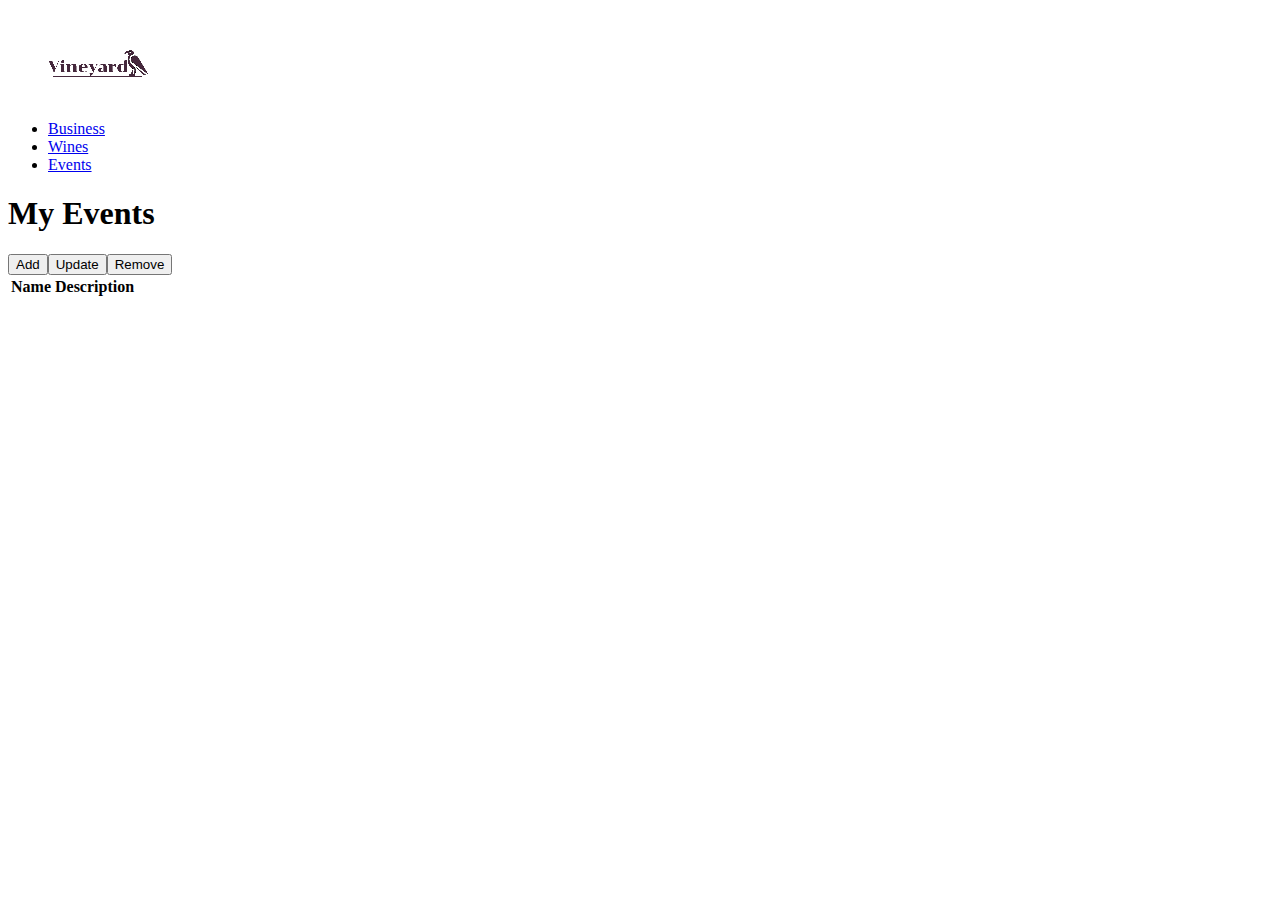
<file: EventsBusiness.html>
<!DOCTYPE html>
<html lang="en">
  <head>
    <meta charset="UTF-8" />
    <meta http-equiv="X-UA-Compatible" content="IE=edge" />
    <meta name="viewport" content="width=device-width, initial-scale=1.0" />
    <link
      href="https://cdn.jsdelivr.net/npm/bootstrap@5.3.0-alpha3/dist/css/bootstrap.min.css"
      rel="stylesheet"
      integrity="sha384-KK94CHFLLe+nY2dmCWGMq91rCGa5gtU4mk92HdvYe+M/SXH301p5ILy+dN9+nJOZ"
      crossorigin="anonymous"
    />
    <style>
      .d-flex {
        justify-content: center;
        align-items: center;
      }

      .logo {
        display: flex;
        align-items: center;
        margin-right: 1rem;
      }

      .logo img {
        height: 100px; /* Adjust the height as needed */
        margin-right: 0.5rem;
      }
    </style>
    <script src="js/managerEvents.js"></script>
    <title>Manager Events View</title>
  </head>
  <body>
    <!--The NavBar-->
    <ul class="nav nav-tabs d-flex">
      <li class="nav-item logo">
        <a href="index.php"><img src="img\Vineyard.svg" alt="Logo" /></a>
      </li>
      <li class="nav-item">
        <a class="nav-link" href="managerBusiness.html">Business</a>
      </li>
      <li class="nav-item">
        <a class="nav-link" href="managerWines.html">Wines</a>
      </li>
      <li class="nav-item">
        <a
          class="nav-link active"
          aria-current="page"
          href="EventsBusiness.html"
          >Events</a
        >
      </li>
    </ul>

    <div id="formContainer" class="container"></div>
  </body>
</html>
</file>
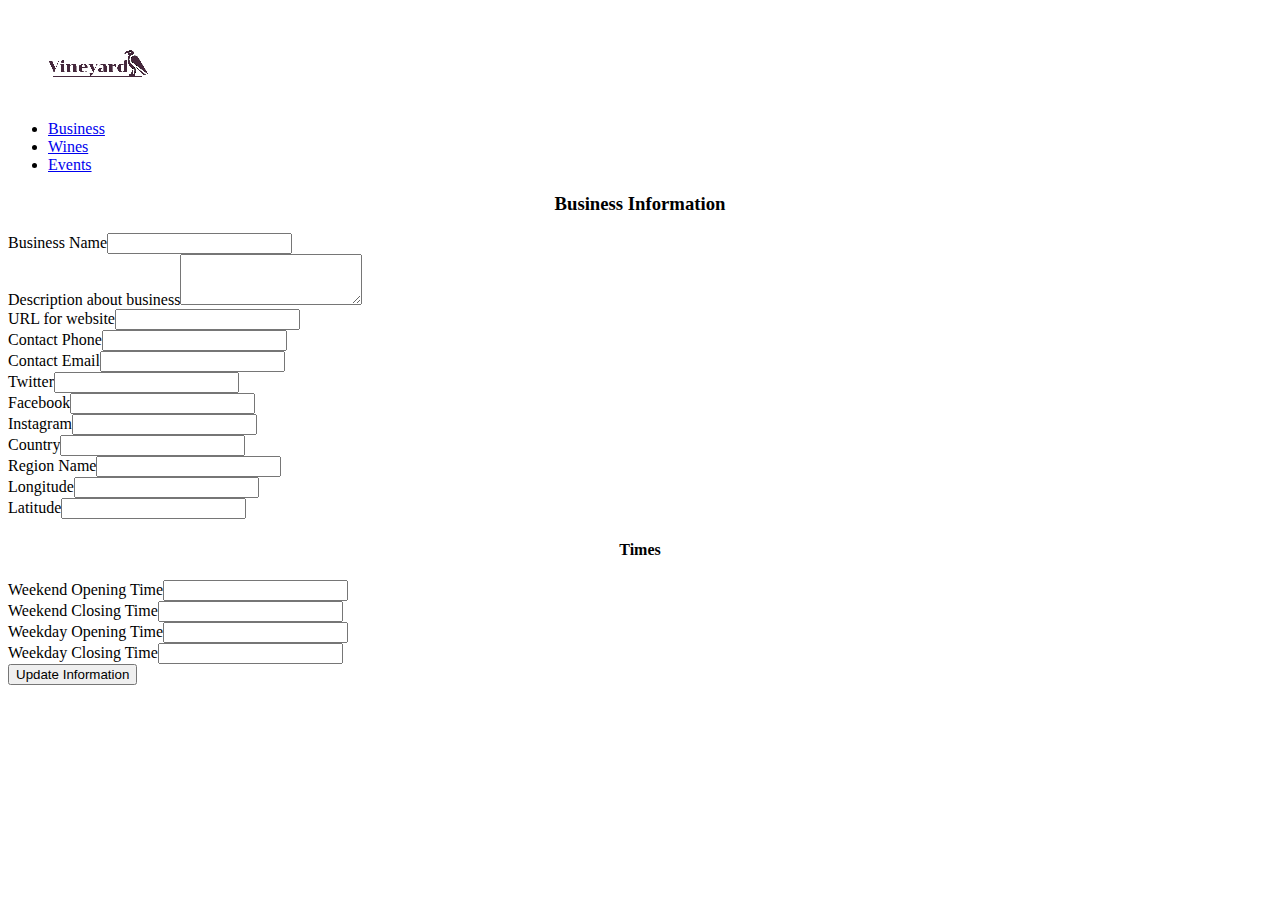
<file: managerBusiness.html>
<!DOCTYPE html>
<html lang="en">
  <head>
    <meta charset="UTF-8" />
    <meta http-equiv="X-UA-Compatible" content="IE=edge" />
    <meta name="viewport" content="width=device-width, initial-scale=1.0" />
    <link
      href="https://cdn.jsdelivr.net/npm/bootstrap@5.3.0-alpha3/dist/css/bootstrap.min.css"
      rel="stylesheet"
      integrity="sha384-KK94CHFLLe+nY2dmCWGMq91rCGa5gtU4mk92HdvYe+M/SXH301p5ILy+dN9+nJOZ"
      crossorigin="anonymous"
    />
    <style>
      .d-flex {
        justify-content: center;
        align-items: center;
      }

      .heading {
        text-align: center;
      }

      .logo {
        display: flex;
        align-items: center;
        margin-right: 1rem;
      }

      .logo img {
        height: 100px; /* Adjust the height as needed */
        margin-right: 0.5rem;
      }
    </style>
    <script src="js/managerBusiness.js"></script>
    <title>Manager View</title>
  </head>
  <body>
    <ul class="nav nav-tabs d-flex">
      <li class="nav-item logo">
        <a href="index.php"><img src="img\Vineyard.svg" alt="Logo" /></a>
      </li>
      <li class="nav-item">
        <a
          class="nav-link active"
          aria-current="page"
          href="managerBusiness.html"
          >Business</a
        >
      </li>
      <li class="nav-item">
        <a class="nav-link" href="managerWines.html">Wines</a>
      </li>
      <li class="nav-item">
        <a class="nav-link" href="EventsBusiness.html">Events</a>
      </li>
    </ul>

    <div id="container"></div>

    <button
      type="submit"
      class="btn btn-primary btn-lg d-block mx-auto"
      onclick="updateInfo()"
    >
      Update Information
    </button>
  </body>
</html>
</file>
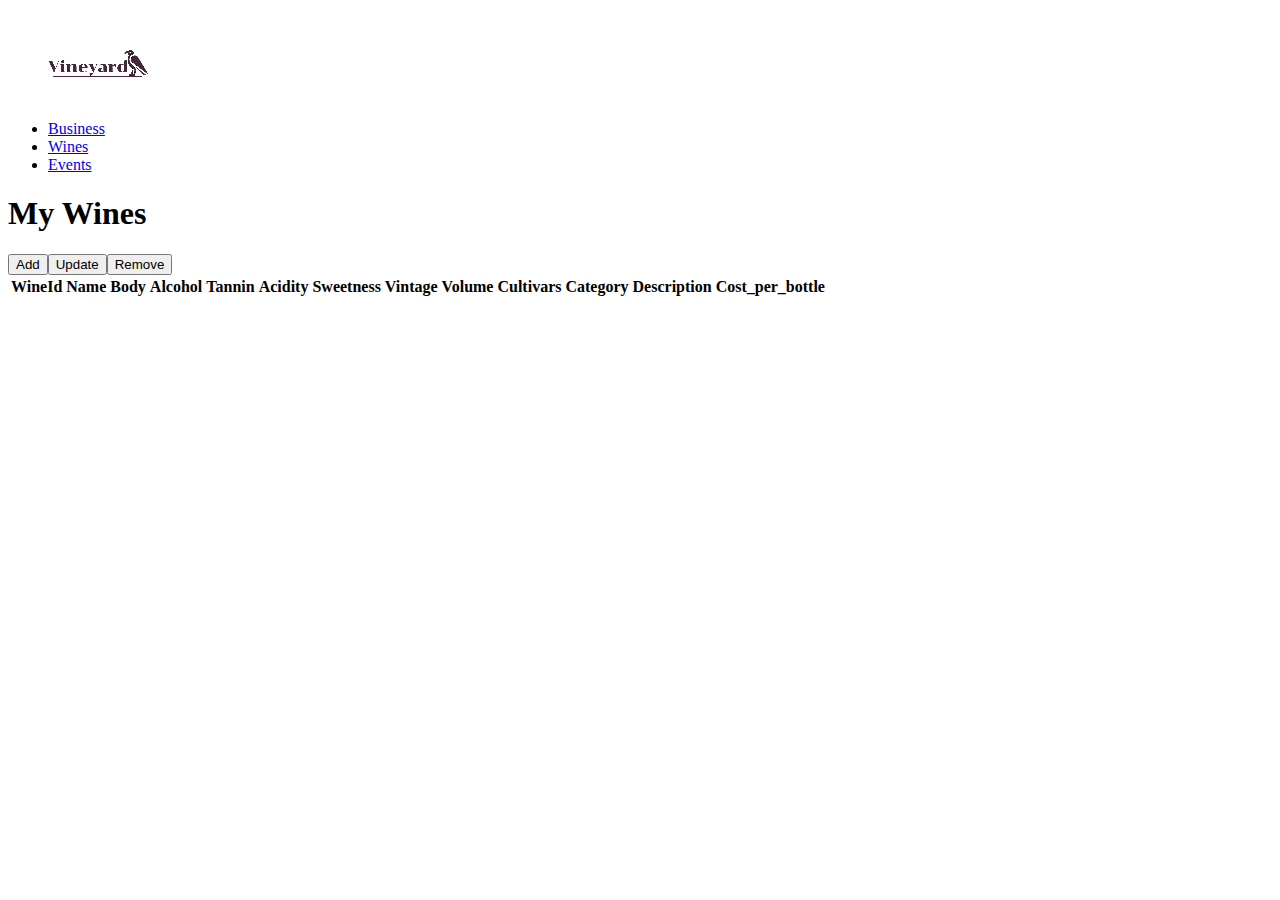
<file: managerWines.html>
<!DOCTYPE html>
<html lang="en">
  <head>
    <meta charset="UTF-8" />
    <meta http-equiv="X-UA-Compatible" content="IE=edge" />
    <meta name="viewport" content="width=device-width, initial-scale=1.0" />
    <link
      href="https://cdn.jsdelivr.net/npm/bootstrap@5.3.0-alpha3/dist/css/bootstrap.min.css"
      rel="stylesheet"
      integrity="sha384-KK94CHFLLe+nY2dmCWGMq91rCGa5gtU4mk92HdvYe+M/SXH301p5ILy+dN9+nJOZ"
      crossorigin="anonymous"
    />
    <style>
      .d-flex {
        justify-content: center;
        align-items: center;
      }

      .logo {
        display: flex;
        align-items: center;
        margin-right: 1rem;
      }

      .logo img {
        height: 100px; /* Adjust the height as needed */
        margin-right: 0.5rem;
      }
    </style>
    <script src="js/managerwines.js"></script>
    <title>Manager Wines View</title>
  </head>
  <body>
    <!--The NavBar-->
    <ul class="nav nav-tabs d-flex">
      <li class="nav-item logo">
        <a href="index.php"><img src="img\Vineyard.svg" alt="Logo" /></a>
      </li>
      <li class="nav-item">
        <a class="nav-link" href="managerBusiness.html">Business</a>
      </li>
      <li class="nav-item">
        <a
          class="nav-link active"
          aria-current="page"
          href="managerWines.html"
          >Wines</a
        >
      </li>
      <li class="nav-item">
        <a class="nav-link" href="EventsBusiness.html">Events</a>
      </li>
    </ul>

    <div id="formContainer" class="container"></div>
  </body>
</html>
</file>
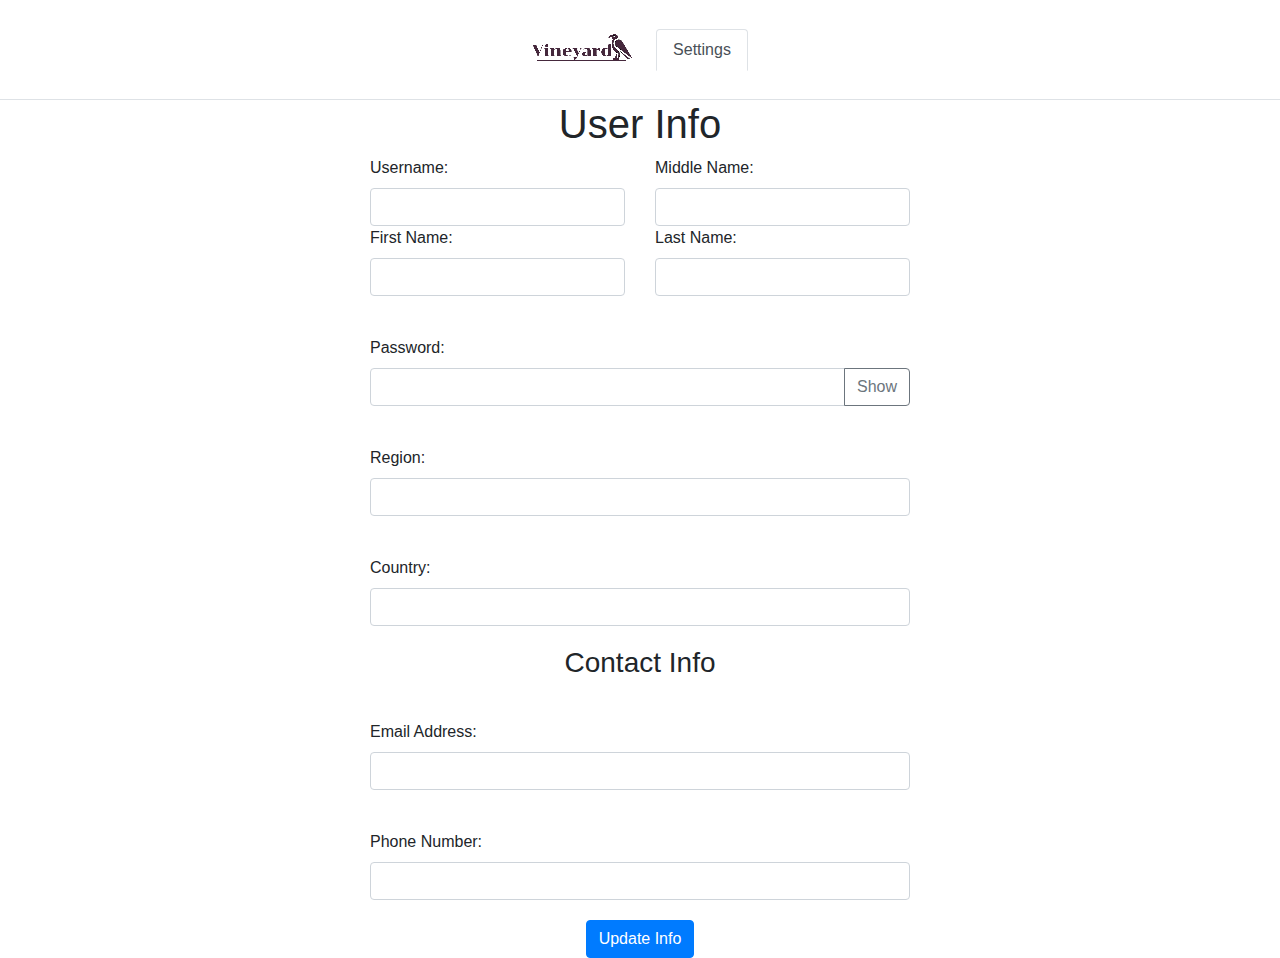
<file: usersettings.html>
<!DOCTYPE html>
<html lang="en">
<head>
  <meta charset="UTF-8">
  <meta name="viewport" content="width=device-width, initial-scale=1.0">
  <title>User Info</title>
  <link rel="stylesheet" href="https://maxcdn.bootstrapcdn.com/bootstrap/4.0.0/css/bootstrap.min.css">
  <style>
    .form-group {
      margin-top: 40px;
      margin-bottom: 20px;
    }
    .d-flex {
        justify-content: center;
        align-items: center;
      }

    .logo {
        display: flex;
        align-items: center;
        margin-right: 1rem;
      }

      .logo img {
        height: 100px; /* Adjust the height as needed */
        margin-right: 0.5rem;
      }
      
  </style>
  <script src="js/usersettings.js"></script>
</head>
<body> 
    <!--Nav-->
    <ul class="nav nav-tabs d-flex">
      <li class="nav-item logo">
        <a href="index.php"><img src="img\Vineyard.svg" alt="Logo" /></a>
      </li>
        <li class="nav-item">
            <a class="nav-link active" aria-current="page" href="usersettings.html">Settings</a>
        </li>
    </ul>
      

    <!--Form-->
    <div class="container">
        <div class="row justify-content-center">
          <div class="col-md-6">
            <div class="text-center">
              <h1>User Info</h1>
            </div>
            <div class="row">
              <div class="col">
                <label for="username">Username:</label>
                <input type="text" class="form-control" id="username">
              </div>
      
              <div class="col">
                <label for="middleName">Middle Name:</label>
                <input type="text" class="form-control" id="middleName">
              </div>
      
              <div class="w-100"></div>
      
              <div class="col">
                <label for="firstName">First Name:</label>
                <input type="text" class="form-control" id="firstName">
              </div>
      
              <div class="col">
                <label for="lastName">Last Name:</label>
                <input type="text" class="form-control" id="lastName">
              </div>
            </div>

            <div class="form-group">
                <label for="password">Password:</label>
                <div class="input-group">
                  <input type="password" class="form-control" id="password">
                  <div class="input-group-append">
                    <button class="btn btn-outline-secondary" type="button" id="showPasswordButton">Show</button>
                  </div>
                </div>
              </div>

              <div class="form-group">
                <label for="country">Region:</label>
                <input type="text" class="form-control" id="region">
              </div>

              <div class="form-group">
                <label for="country">Country:</label>
                <input type="text" class="form-control" id="country">
              </div>
      
            <div class="text-center">
              <h3>Contact Info</h3>
            </div>
      
            <div class="form-group">
              <label for="email">Email Address:</label>
              <input type="email" class="form-control" id="email">
            </div>
      
            <div class="form-group">
              <label for="number">Phone Number:</label>
              <input type="tel" class="form-control" id="number">
            </div>
      
            <div class="text-center">
              <button type="submit" class="btn btn-primary" onclick="updateInfo()">Update Info</button>
            </div>
          </div>
        </div>
      </div>
      


</body>
</html>
</file>
